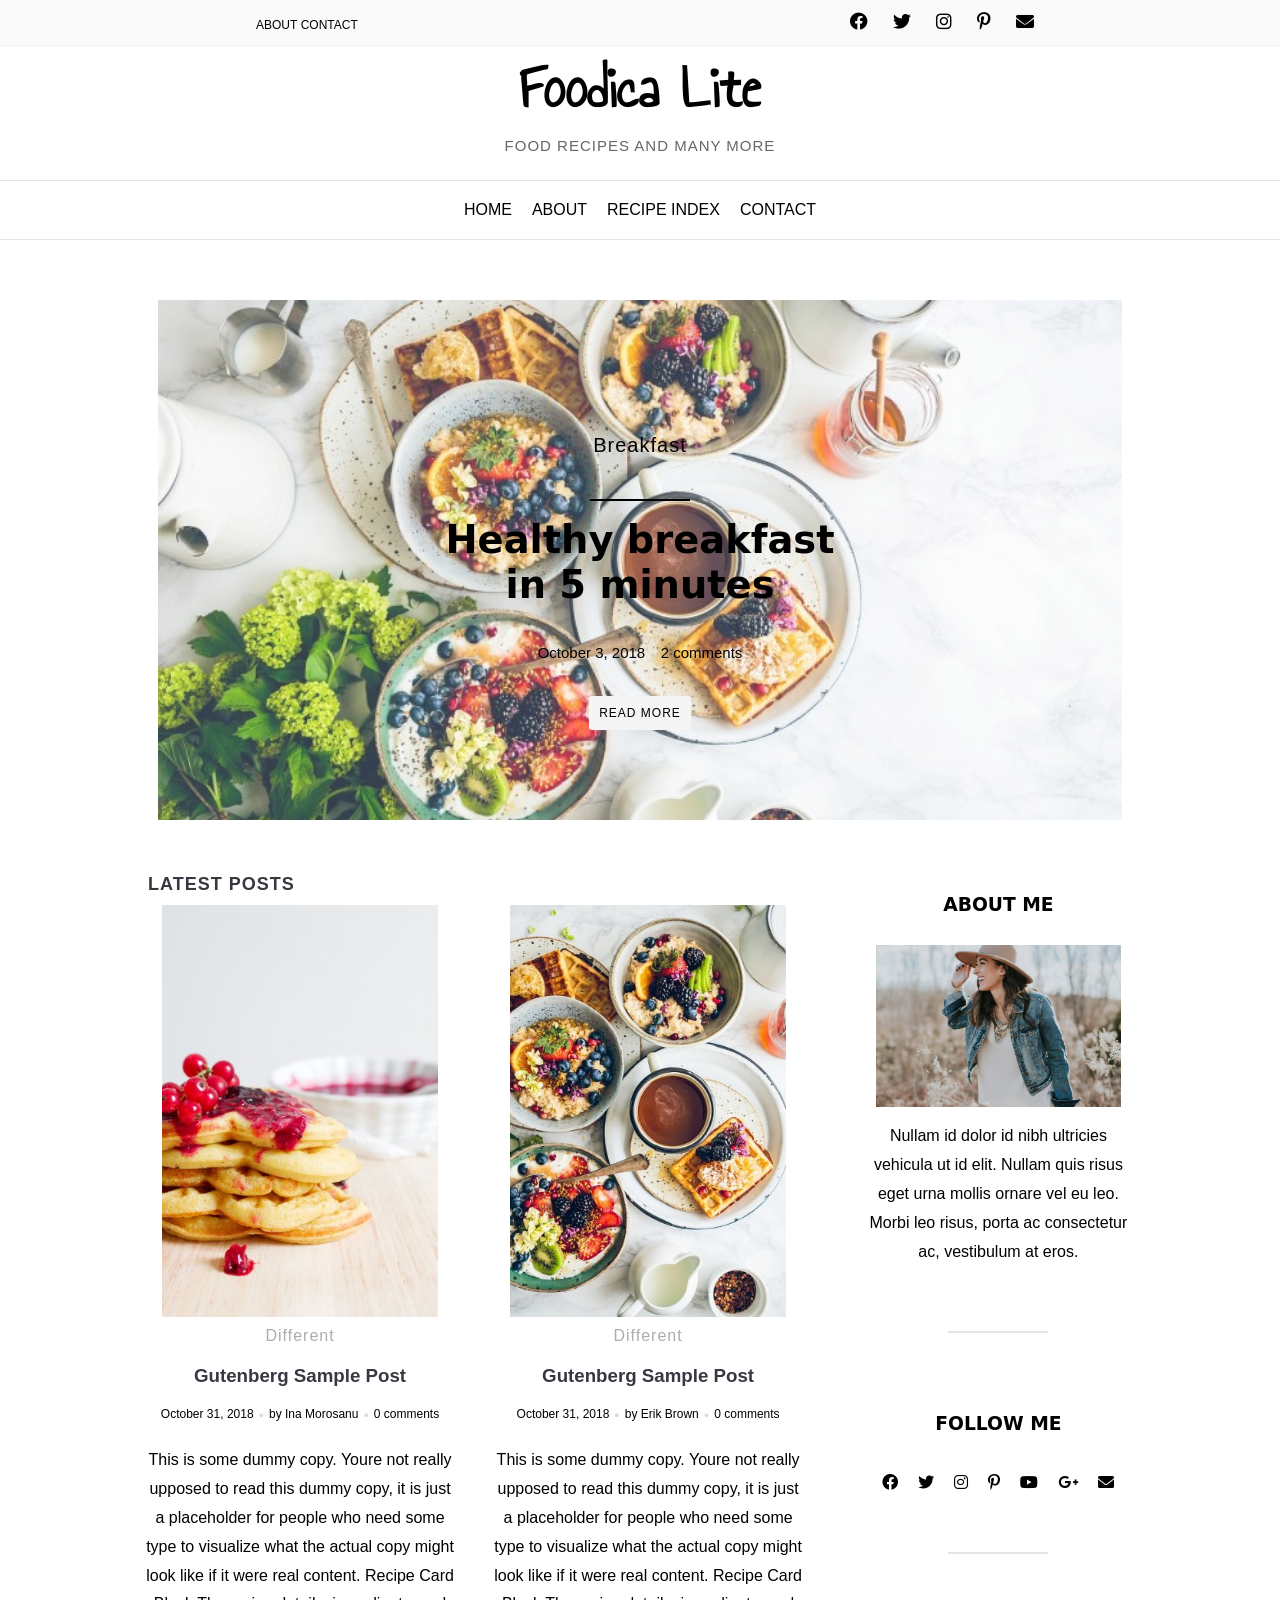
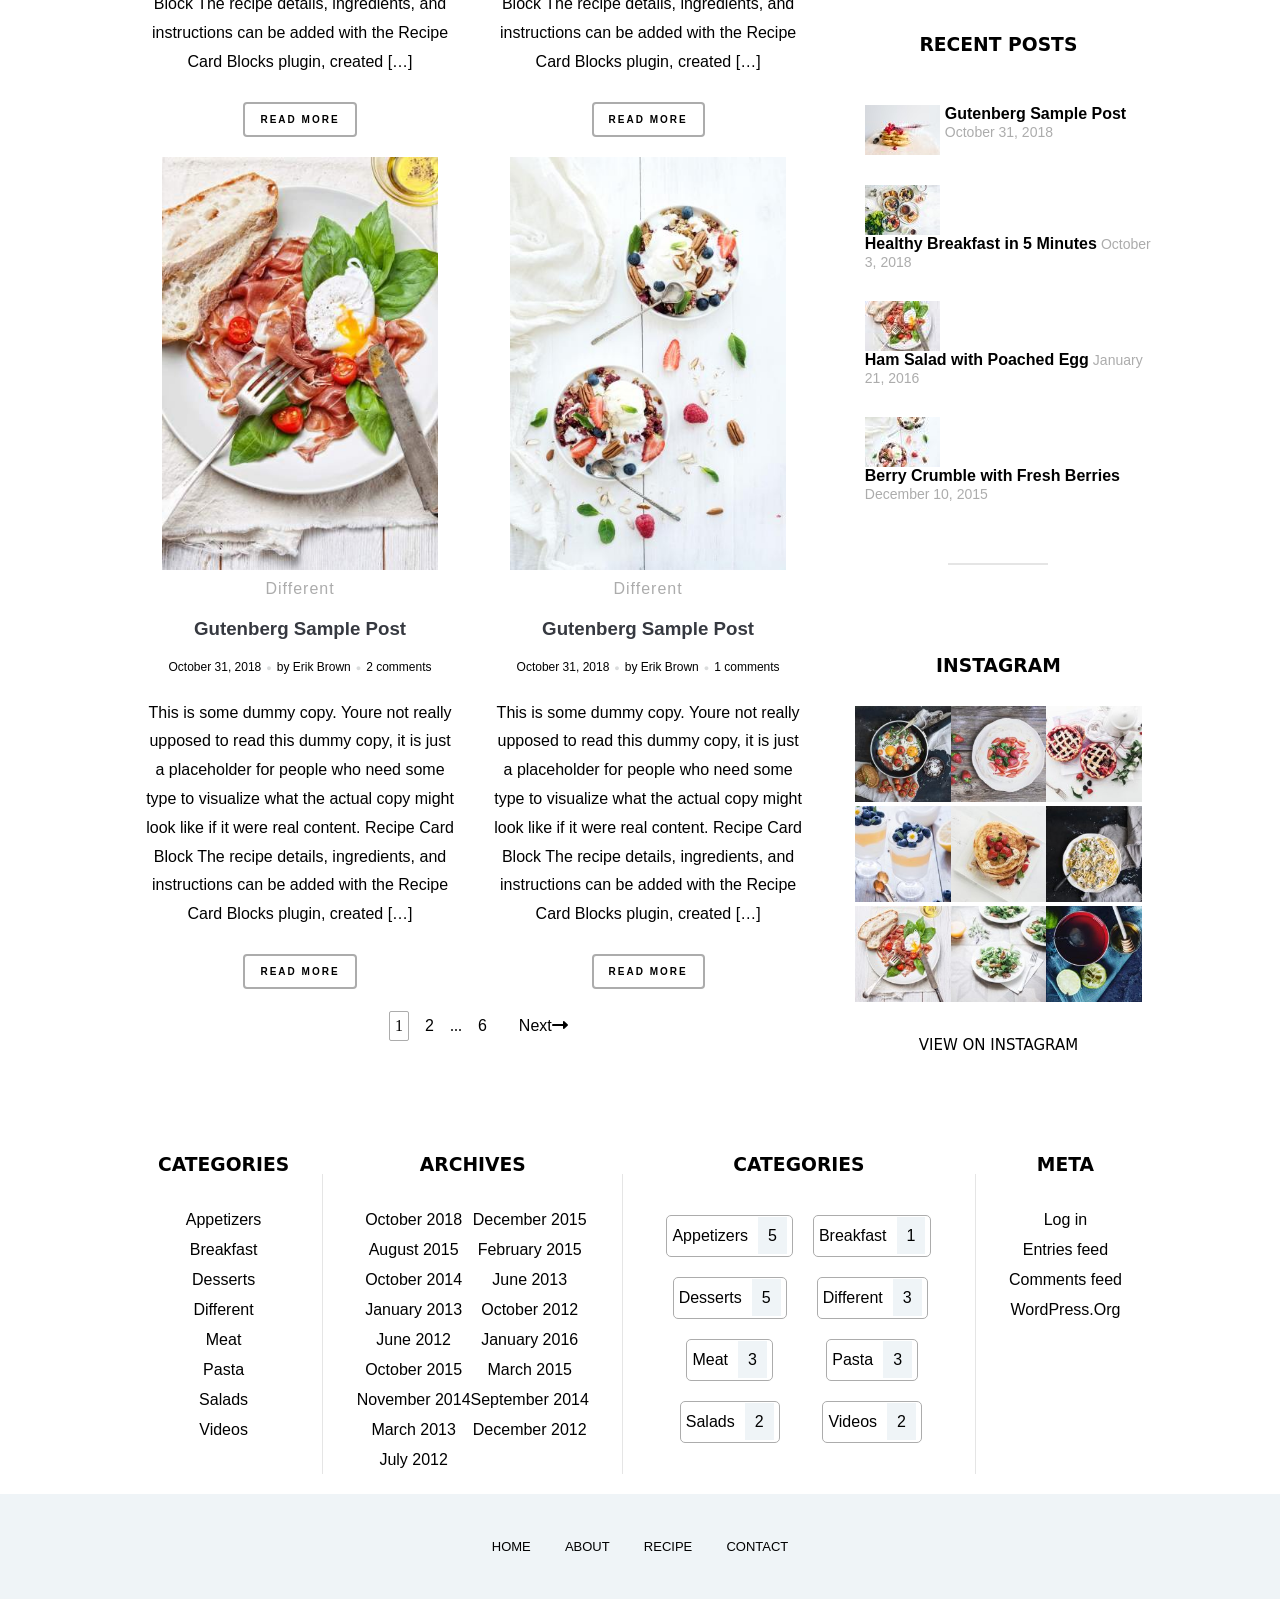
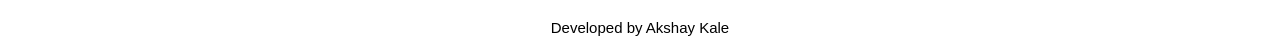
<file: index.html>
<!DOCTYPE html>
<html></html>
<head>
    <link rel="stylesheet" href="https://cdnjs.cloudflare.com/ajax/libs/font-awesome/6.0.0/css/all.min.css">    
    <link rel="preconnect" href="https://fonts.googleapis.com">
    <link rel="preconnect" href="https://fonts.gstatic.com" crossorigin>
    <link href="https://fonts.googleapis.com/css2?family=Roboto+Condensed:wght@300;400;700&display=swap" rel="stylesheet">
    <link href="https://fonts.googleapis.com/css2?family=Annie+Use+Your+Telescope&family=Roboto+Condensed:wght@300;400;700&display=swap" rel="stylesheet">
    <meta charset="Utf-8">
    <meta name="viewport" content="width=device-width, initial-scale=1.0"> 
    <link rel="stylesheet" href="assets/css/style.css">
    
    <title>Foodica Lite</title>
</head>
<body class="main_body">
    <header>
            <div class="top_bar">
                <div class="short_menu">
                    <a href="#">About</a>
                    <a href="#">Contact</a>
                 </div>   
            
        
                <ul class="social_top">
                        <li><a href="#"><i class="fa-brands fa-facebook"></i></a></li>
                        <li><a href="#"><i class="fa-brands fa-twitter"></i></a></li>
                        <li><a href="#"><i class="fa-brands fa-instagram"></i></a></li>
                        <li><a href="#"><i class="fa-brands fa-pinterest-p"></i></a></li>
                        <li><a href="#"><i class="fa-solid fa-envelope"></i></a></li>
                    </ul>
            </div>
            
            <div class="website_heading">
                <div class="website_name">
                    <h1>Foodica Lite</h1>
                    </div>
                    <div>
                        <p class="subtitle">Food Recipes And Many More</p>
                </div>

                <div class="menu_lines">
                    <div class="line1"></div>
                </div>
                <div class="main_nav">

                

                <input class="side-menu" type="checkbox" id="side-menu"/>
                <label class="hamb" for="side-menu"><span class="hamb-line"></span>Menu</label>
                    <!-- <div>
                        <a class="search_icon" href="#"><i class="fa-solid fa-magnifying-glass"></i></a>
                    </div> -->
                
                
        
                    <nav class="main_menu">
                        <a href="#">Home</a>
                        <a href="#">About</a>
                        <a href="#">Recipe Index</a>
                        <a href="#">Contact</a>
                    </nav>
                       
                </div>
                <div class="line1"></div> 
            </div>
        </header><!--Main Menu-->

        <section class="inner_wrap">
            <div class="image_slider">
                <img src="assets/images/image01.jpg" style="width: 100%;">
                
                    
                        <div class="top_breakfast">Breakfast</div>
                        <div class="line_short"></div>
                        <h3 class="title_slider">
                            Healthy breakfast in 5 minutes
                        </h3>

                        <div class="time">
                            <time class="time_slider">October 3, 2018</time>
                        
                        <q></q>
                        <a href="#">2 comments</a>
                        </div>
                            
                            <div class="slide_button">
                                    <a href="#">Read More</a>
                            </div>
                        </div>
                    
                </div>
            </div><!--Image Slider-->

            <section class="latest_posts_main">
                <h2>Latest Posts</h2>
                <section class="latest_posts">
                    <article class="articles">
                        <div class="post_thumbnail">
                            <img class="responsive_img" width="360" height="540" src="assets/images/image02.jpg">
                        </div>
                        <section class="entry_body">
                            <span id="category_span">
                                <a href="#" class="category">Different</a>
                            </span>
                            <h3 class="entry-title">Gutenberg Sample Post</h3>
                            <div class="entry_meta">
                                <span>
                                    <time class="post_time">October 31, 2018</time>
                                </span>
                                <q></q>
                                <span class="entry-author"><a href="#">by Ina Morosanu </a></span>
                                <q></q>
                                <span>0 comments</span>
                            </div>

                            <div class="entry-content">
                                <p>This is some dummy copy. Youre not really upposed to read this dummy copy, it is just a placeholder for people who need some type to visualize what the actual copy might look like if it were real content. Recipe Card Block The recipe details, ingredients, and instructions can be added with the Recipe Card Blocks plugin, created […]</p>
                            </div>
                            
                            <div class="read_more_post_button">
                            <a  href="#">Read more</a>
                            </div>
                        </section>
                    </article>

                    <article class="articles">
                        <div>
                            <img class="responsive_img" src="assets/images/image03.jpg">
                        </div>
                        <section>
                            <span>
                                <a href="#" class="category">Different</a>
                            </span>
                            <h3 class="entry-title">Gutenberg Sample Post</h3>
                            <div class="entry_meta">
                                <span>
                                    <time class="post_time">October 31, 2018</time>
                                </span>
                                <q></q>
                                <span class="entry-author"><a href="#">by Erik Brown  </a></span>
                                <q></q>
                                <span class="post_comments">0 comments</span>
                            </div>

                            <div class="entry-content">
                                <p>This is some dummy copy. Youre not really upposed to read this dummy copy, it is just a placeholder for people who need some type to visualize what the actual copy might look like if it were real content. Recipe Card Block The recipe details, ingredients, and instructions can be added with the Recipe Card Blocks plugin, created […]</p>
                            </div>
                            
                            <div class="read_more_post_button">
                            <a href="#">Read more</a>
                            </div>
                        </section>
                    </article>

                    <article class="articles">
                        <div>
                            <img class="responsive_img" src="assets/images/image04.jpg">
                        </div>
                        <section>
                            <span>
                                <a href="#" class="category">Different</a>
                            </span>
                            <h3 class="entry-title">Gutenberg Sample Post</h3>
                            <div class="entry_meta">
                                <span>
                                    <time class="post_time">October 31, 2018</time>
                                </span>
                                <q></q>
                                <span class="entry-author"><a href="#">by Erik Brown </a></span>
                                <q></q>
                                <span class="post_comments">2 comments</span>
                            </div>

                            <div class="entry-content">
                                <p>This is some dummy copy. Youre not really upposed to read this dummy copy, it is just a placeholder for people who need some type to visualize what the actual copy might look like if it were real content. Recipe Card Block The recipe details, ingredients, and instructions can be added with the Recipe Card Blocks plugin, created […]</p>
                            </div>
                            
                            <div class="read_more_post_button">
                            <a href="#">Read more</a>
                            </div>
                        </section>
                    </article>

                    <article class="articles">
                        <div>
                            <img class="responsive_img" src="assets/images/image05.jpg">
                        </div>
                        <section>
                            <span>
                                <a href="#" class="category">Different</a>
                            </span>
                            <h3 class="entry-title">Gutenberg Sample Post</h3>
                            <div class="entry_meta">
                                <span>
                                    <time class="post_time">October 31, 2018</time>
                                </span>
                                <q></q>
                                <span class="entry-author"><a href="#">by Erik Brown </a></span>
                                <q></q>
                                <span class="post_comments">1 comments</span>
                            </div>

                            <div class="entry-content">
                                <p>This is some dummy copy. Youre not really upposed to read this dummy copy, it is just a placeholder for people who need some type to visualize what the actual copy might look like if it were real content. Recipe Card Block The recipe details, ingredients, and instructions can be added with the Recipe Card Blocks plugin, created […]</p>
                            </div>
                            
                            <div class="read_more_post_button">
                            <a href="#">Read more</a>
                            </div>
                        </section>
                    </article>

                    <section>
                        <nav class="post_nav">
                            <span class="nav_1">1</span>
                            <a href="#">2</a>
                            <span>...</span>
                            <a href="#">6</a>
                            <span><a href="#">Next<i class="fa-solid fa-right-long"></i></a></span>
                        </nav>
    
                        <div class="clear"></div>
                    </section><!--Post Navigation-->
                </section>

            </section><!--Latest Posts-->   

                <div class="sidebar">

                    <section class="about_me_section">
                        <h3 class="about_me">About Me</h3>
                        <section id="about_me">
                            <img class="responsive_img" src="assets/images/image06.jpg">
                            <div class="entry-content">
                                <p>
                                    Nullam id dolor id nibh ultricies vehicula ut id elit. Nullam quis risus eget urna mollis ornare vel eu leo. Morbi leo risus, porta ac consectetur ac, vestibulum at eros.
                                </p>
    
                                
                            </div>

                            <div class="line"></div>
                            
    
                            <div>
                                <h3 class="follow_me">Follow me</h3>
                                <div class="follow_me_social">
                                    <a href="#"><i class="fa-brands fa-facebook"></i></a>
                                    <a href="#"><i class="fa-brands fa-twitter"></i></a>
                                    <a href="#"><i class="fa-brands fa-instagram"></i></a>
                                    <a href="#"><i class="fa-brands fa-pinterest-p"></i></a>
                                    <a href="#"><i class="fa-brands fa-youtube"></i></a>
                                    <a href="#"><i class="fa-brands fa-google-plus-g"></i></a>
                                    <a href="#"><i class="fa-solid fa-envelope"></i></a>
                                </div>
                            </div>
    
                            <div class="line"></div>
    
                            <div class="recent_posts">
                                <h3>Recent Posts</h3>
                                <div class="recent_posts_blocks">
                                            <figure>
                                                <img src="assets/images/image07.jpg">
                                            <figcaption>
                                                    <h4 id="recent_post_title"><a href="#">Gutenberg Sample Post</a></h4>
                                                    <small>October 31, 2018</small>
                                                </figcaption>
                                            </figure>
                                </div>
    
                                <div class="recent_posts_blocks">
                                           <figure class="figure">
                                                <img src="assets/images/image08.jpg">
                                           <figcaption>
                                                
                                                    <h4 id="recent_post_title"><a href="#">Healthy Breakfast in 5 Minutes</a></h4>
                                                    <small>October 3, 2018</small>
                                                
                                            </figcaption>
                                           </figure>
                                </div>
    
                                <div class="recent_posts_blocks">
                                    <figure class="figure">
                                        <img src="assets/images/image09.jpg">
                                   <figcaption>
                                        
                                            <h4 id="recent_post_title"><a href="#">Ham Salad with Poached Egg</a></h4>
                                            <small>January 21, 2016</small>
                                        
                                    </figcaption>
                                </figure>                                        
                                </div>
    
                                <div class="recent_posts_blocks">
                                    <figure class="figure">
                                        <img src="assets/images/image10.jpg">
                                   <figcaption>
                                        
                                            <h4 id="recent_post_title"><a href="#">Berry Crumble with Fresh Berries</a></h4>
                                            <small>December 10, 2015</small>
                                        
                                    </figcaption>
                                </figure>       
                                            <div class="recent_posts_img">
                                               
                                            </div>
    
                                            
                                </div>
                                <div class="clear"></div>
                            </div>
    
                            <div class="line"></div>
    
                            <div class="instagram_gallery">
                                <h3>Instagram</h3>
                                <ul>
                                    <li><a  href="#"><img src="assets/images/image11.jpg"></a></li>
                                    <li><a  href="#"><img src="assets/images/image12.jpg"></a></li>
                                    <li><a  href="#"><img src="assets/images/image13.jpg"></a></li>
                                    <li><a  href="#"><img src="assets/images/image14.jpg"></a></li>
                                    <li><a  href="#"><img src="assets/images/image15.jpg"></a></li>
                                    <li><a  href="#"><img src="assets/images/image16.jpg"></a></li>
                                    <li><a  href="#"><img src="assets/images/image17.jpg"></a></li>
                                    <li><a  href="#"><img src="assets/images/image18.jpg"></a></li>
                                    <li><a  href="#"><img src="assets/images/image19.jpg"></a></li>
                                </ul>
    
                                <div class="view_on_instagram">
                                    <a href="#">View On Instagram</a>
                                </div>
                            </div>
                        </section>
                    </section><!--About Me-->
                    <div class="line" id="Line_last"></div>
                </div>

        </section>    
              

        
            <section class="grid_menu">
                <div class="categories" class="grid_items">
                    <h3>Categories</h3>
                    <ul>
                        <li><a href="#">Appetizers</a></li>
                        <li><a href="#">Breakfast</a></li>
                        <li><a href="#">Desserts</a></li>
                        <li><a href="#">Different</a></li>
                        <li><a href="#">Meat</a></li>
                        <li><a href="#">Pasta</a></li>
                        <li><a href="#">Salads</a></li>
                        <li><a href="#">Videos</a></li>
                    </ul>
                </div>

                <div class="line" id="custom_line"></div>

                <div class="archives" class="grid_items">
                    <h3>Archives</h3>
                    <ul>
                        <li><a href="#">October 2018</a></li>
                        <li><a href="#">December 2015</a></li>
                        <li><a href="#">August 2015</a></li>
                        <li><a href="#">February 2015</a></li>
                        <li><a href="#">October 2014</a></li>
                        <li><a href="#">June 2013</a></li>
                        <li><a href="#">January 2013</a></li>
                        <li><a href="#">October 2012</a></li>
                        <li><a href="#">June 2012</a></li>
                        <li><a href="#">January 2016</a></li>
                        <li><a href="#">October 2015</a></li>
                        <li><a href="#">March 2015</a></li>
                        <li><a href="#">November 2014</a></li>
                        <li><a href="#">September 2014</a></li>
                        <li><a href="#">March 2013</a></li>
                        <li><a href="#">December 2012</a></li>
                        <li><a href="#">July 2012</a></li>
                    </ul>
                </div>

                <div class="line" id="custom_line"></div>

                <div class="categories_with_count" class="grid_items">
                    <h3>Categories</h3>
                    <ul>
                        <li><a href="#">Appetizers<span class="cat_count">5</span></a></li>
                        <li><a href="#">Breakfast<span class="cat_count">1</span></a></li>
                        <li><a href="#">Desserts<span class="cat_count">5</span></a></li>
                        <li><a href="#">Different<span class="cat_count">3</span></a></li>
                        <li><a href="#">Meat<span class="cat_count">3</span></a></li>
                        <li><a href="#">Pasta<span class="cat_count">3</span></a></li>
                        <li><a href="#">Salads<span class="cat_count">2</span></a></li>
                        <li><a href="#">Videos<span class="cat_count">2</span></a></li>
                    </ul>
                </div>

                <div class="line" id="custom_line"></div>

                <div class="meta" class="grid_items">
                    <h3>Meta</h3>
                    <ul>
                        <li><a href="#">Log in</a></li>
                        <li><a href="#">Entries feed</a></li>
                        <li><a href="#">Comments feed</a></li>
                        <li><a href="#">WordPress.Org</a></li>
                    </ul>
                </div>
            </section><!--Categories-->
        
       
            <footer class="footer">
                <div class="bottom_nav">
                    <nav>
                        <a href="#">Home</a>
                        <a href="#">About</a>
                        <a href="#">Recipe</a>
                        <a href="#">Contact</a>
                    </nav>
                </div>

                
        </footer><!--Footer Menu-->
        <p class="credits">Developed by Akshay Kale</p>
</body>

</html>
</file>
<file: assets/css/style.css>
:root{
    --primaryColor: #ffffff;
    --secondaryColor: #000000;
    --overlayColor:#fafafa;
}

*{
    box-sizing: border-box;
    color: var(--secondaryColor);
}

a{
    text-decoration: none;
}

li{
    list-style-type: none;
}

.top_bar{
        padding: 6px 0;
        font-size: 12px;
        position: relative;
        border-bottom: 1px solid #f0f0f0;
        background: #fafafa;
        z-index: 200;
}

.short_menu{
    font-family: 'Segoe UI', Tahoma, Geneva, Verdana, sans-serif;
    font-size: 12px;
    text-transform: uppercase;
    position: relative;
    word-wrap: break-word;
    float: left;
    padding: 10px 15px 10px 15px;
    text-align: center;
    line-height: 27.5px;
    margin: 0 250px 0 250px;
}

.top_bar ul li{

    display: inline-block;
    font-size: 18px;
    margin-right: 10px;
}

.top_bar ul{
    display: inline-block;
    position: relative;
    text-align: center;
    
}

nav select{
    display: none;
}



/*Mobile Device*/
 
@media only screen and (max-width: 768px){

    *{
        padding: 0;
        margin: 0;

    }

    .short_menu{
        display: none;
    }

    .top_bar{
        display: block;
        text-align: center;
    }

    .social_top li a{
        margin: auto;
        display: inline-block;
        padding: 6px;
    }

    .hamb{
        display: flex;
        justify-content: center;
        align-items: center;
        cursor: pointer;
        padding: 40px 20px;
        font-family: sans-serif;
        text-transform: uppercase;
    }/* Style label tag */
    
    .hamb-line {
        background: black;
        display: block;
        height: 2px;
        position: relative;
        width: 24px;
        margin: 5px;
    
    } /* Style span tag */
    
    .hamb-line::before,
    .hamb-line::after{
        background: black;
        content: '';
        display: block;
        height: 100%;
        position: absolute;
        transition: all .2s ease-out;
        width: 100%;
    }
    .hamb-line::before{
        top: 7px;
    }
    .hamb-line::after{
        top: -7px;
    }
    
    .side-menu {
        display: none;
    }

    /* Toggle menu icon */
    .side-menu:checked ~ nav{
        animation-name: dropdown-animation;
        animation-duration: 0.6s;
        transition: transform 0.3s ease-in-out;
        max-height: 100%;
    }
    .side-menu:checked ~ .hamb .hamb-line {
        background: transparent;
    }
    .side-menu:checked ~ .hamb .hamb-line::before {
        transform: rotate(-45deg);
        top:0;
    }
    .side-menu:checked ~ .hamb .hamb-line::after {
        transform: rotate(45deg);
        top:0;
    }

    .main_menu{
        width: 100%;
        height: 100%;
        z-index: 0;
        background-color: #f5f5f5;
        overflow: hidden;
        max-height: 0;
        
    }

    @keyframes dropdown-animation {
        from {opacity: 0; transform: translateY(-10px);}
        to {opacity: 1; transform: translateY(0);}
      }


    .main_nav{
        padding: 0 40px 0 40px;
    }

    .main_menu a{
        display: flex;
        justify-content: left;
        align-items: left;
        padding: 10px;
        color: black;
        font-family: sans-serif;
    }

    .line1 nav select{
        display: inline-block;
    }
    
    img{
        max-width: 100%;
        height: auto;
    }

    .website_heading{
        display: block;
        
    }

    .website_name{
        font-family:'Annie Use Your Telescope', cursive;
        font-size: 30px;
        font-weight: 500;
    }

    .subtitle{
        font-family: 'Segoe UI', Tahoma, Geneva, Verdana, sans-serif;
        font-size: 15px;
        text-transform: uppercase;
        position: relative;
        word-wrap: break-word;
        line-height: 27.5px;
        color: #666;
        letter-spacing: 1px;
    }

    .image_slider{
        position: relative;
        text-align: center;
    }

    .image_slider img{
        padding: 40px 30px 40px 30px;
        object-fit: cover;
        opacity: 0.8;
        width: 100%;
        
    }

    .top_slider{
        position: relative;
        text-align: center;
        display: flex;
        width: 100%;
    }

    .top_breakfast{
        position: absolute;
        top:30%;
        left: 70%;
        transform: translate(-70%, -30%);
        font-family: sans-serif;
        font-size: 15px;
        letter-spacing: 1px;
    }

    .line_short{
        height: 2px;
        width: 100px;
        background-color: black;
        position: absolute;
        top: 40%;
        left: 50%;
        transform: translate(-50%, -100%);
    }

    .title_slider{
        text-size-adjust: auto;
        position: absolute;
        top: 50%;
        left: 50%;
        transform: translate(-50%, -50%);
        font-family: system-ui, -apple-system, BlinkMacSystemFont, 'Segoe UI', Roboto, Oxygen, Ubuntu, Cantarell, 'Open Sans', 'Helvetica Neue', sans-serif;
    }

     .time{
        position: absolute;
        top: 60%;
        left: 50%;
        transform: translate(-50%, -50%);
        font-family: sans-serif;
        font-size: 12px;
    }

    .slide_button{
        position: absolute;
        top: 70%;
        left: 50%;
        transform: translate(-50%, -50%);
        text-transform: uppercase;
        font-family: sans-serif;
        letter-spacing: 1px;
    }

    .slide_button a{
        color: black;
        background:whitesmoke;
        font-size: 12px;
        padding: 10px;
        border-radius: 3px;
    }

    .website_name, .subtitle, .title_slider, .top_breakfast, .slide_button, .time, .category, .entry-title, .entry_meta, .read_more_post_button, .about_me,.follow_me_social,
    .follow_me, .line{
        width: 100%;
        display: flex;
        justify-content: center;    
        align-items: center;
    }

    .latest_posts_main h2{
        font-family: -apple-system, BlinkMacSystemFont, 'Segoe UI', Roboto, Oxygen, Ubuntu, Cantarell, 'Open Sans', 'Helvetica Neue', sans-serif;
        display: block;
        font-size: 18px;
        padding: 10px 0 10px 20px;
        text-transform: uppercase;
        letter-spacing: 1px;
        color:#363940;
    }

    .top_front{
        width: 100%;
        display: flex;
        justify-content: center;
        align-items: center;
        /* background-image: url("image01.jpg"); */
    }

    .articles{
        width: 100%;
        display: block;
        justify-content: center;    
        align-items: center;
    }

    .responsive_img{
        display: block;
        margin-left: auto;
        margin-right: auto;
        width: 80%;
    }

    q::before{
        content: "\25CF";
        color: #b6babb;
        margin: 0 5px;
        font-style: normal;
        opacity: 0.5;
        font-size: 9px;
    }

    .entry-content{
        width: 100%;
        display: flex;
        justify-content: center;    
        align-items: center;
        padding: 15px;
        font-family: sans-serif;
        line-height: 1.8;
    }

    .category, .entry-title, .entry_meta{
        padding: 10px;
    }

    .category{
        font-family: -apple-system, BlinkMacSystemFont, 'Segoe UI', Roboto, Oxygen, Ubuntu, Cantarell, 'Open Sans', 'Helvetica Neue', sans-serif;
        font-size: 16px;
        letter-spacing: 1px;
        color: #acacac;
    }

    .entry-title{
        font-family: -apple-system, BlinkMacSystemFont, 'Segoe UI', Roboto, Oxygen, Ubuntu, Cantarell, 'Open Sans', 'Helvetica Neue', sans-serif;
        font-weight: 600;
        color: #363940;
    }

    .entry_meta{
        font-size: 12px;
        font-family: -apple-system, BlinkMacSystemFont, 'Segoe UI', Roboto, Oxygen, Ubuntu, Cantarell, 'Open Sans', 'Helvetica Neue', sans-serif;
        color: #999;
    }

    .read_more_post_button{
        font-family: -apple-system, BlinkMacSystemFont, 'Segoe UI', Roboto, Oxygen, Ubuntu, Cantarell, 'Open Sans', 'Helvetica Neue', sans-serif;
        text-transform: uppercase;
        padding: 10px 0 20px 0;
        color: #666;
        font-size: 10px;
    }

    .read_more_post_button a{
        letter-spacing: 2px;
        font-weight: 700;
        padding: 10px 15px 10px 15px;
        border-style: solid;
        border-color:#acacac;
        border-width: 2px;
        border-radius: 4px;
    }

    .post_nav{
        display: flex;
        justify-content: center;
        align-items: center;
    }

    .post_nav a{
        color: black;
        float:inline-start;
        padding: 8px 16px;
        font-family: sans-serif;
    }

    .post_nav .nav_1{
        border-style: solid;
        border-color:#acacac;
        padding: 5px;
        border-width: 1px;
        border-radius: 2px;
    }

    .about_me, .follow_me{
        font-family: system-ui, -apple-system, BlinkMacSystemFont, 'Segoe UI', Roboto, Oxygen, Ubuntu, Cantarell, 'Open Sans', 'Helvetica Neue', sans-serif;
        padding: 30px 0 30px 0;
        text-transform: uppercase;
    }

    figure img{
        float: left;
        margin-right: 10px;
    }

    figcaption h4{
        display: inline-flex;
        font-family: sans-serif;
        color: #363940;
    }

    figcaption small{
        font-family: sans-serif;
        font-size: 14px;
        color: #acacac;
    }

    .entry-content p{
        text-align: center;
        /* display: block;
        justify-content: center;    
        align-items: center; */
    }


    .follow_me_social a{
        padding: 10px;
    }

    .recent_posts h3{
        width: 100%;
        display: flex;
        justify-content: center;    
        align-items: center;
        font-family: system-ui, -apple-system, BlinkMacSystemFont, 'Segoe UI', Roboto, Oxygen, Ubuntu, Cantarell, 'Open Sans', 'Helvetica Neue', sans-serif;
        padding: 30px 0 30px 0;
        text-transform: uppercase;
    }

    .recent_posts_blocks{
        width: 100%;
        display: flex;
        justify-content: start;    
        align-items: start;
        padding: 30px 0 10px 30px;
        
    }

    .instagram_gallery{
        width: 100%;
        padding: 10px;
    }

    .line{
        height: 2px;
        width: 100px;
        background-color: #e5e5e5;
        align-content: center;
        margin: 50px auto
    }

    .instagram_gallery .view_on_instagram{
        width: 100%;
        font-size: 15px;
        display: flex;
        justify-content: center;    
        align-items: center;
        font-family: system-ui, -apple-system, BlinkMacSystemFont, 'Segoe UI', Roboto, Oxygen, Ubuntu, Cantarell, 'Open Sans', 'Helvetica Neue', sans-serif;
        padding: 30px 0 30px 0;
        text-transform: uppercase;
    }

    .instagram_gallery h3{
        width: 100%;
        display: flex;
        justify-content: center;    
        align-items: center;
        font-family: system-ui, -apple-system, BlinkMacSystemFont, 'Segoe UI', Roboto, Oxygen, Ubuntu, Cantarell, 'Open Sans', 'Helvetica Neue', sans-serif;
        padding: 30px 0 30px 0;
        text-transform: uppercase;
    }

    .recent_posts_blocks ul li h4{
        display: flex;
        justify-content: flex-end;
        align-items:flex-end;
    }

    .recent_post_title{
        margin-left: 15px;
    }

    .recent_posts_img img{
        float: left;
    }

    .instagram_gallery ul{
        display: grid;
        grid-template-columns: auto auto auto;
    }

    .gallery_img{
        height: 100%;
        width: 100%;
        object-fit: cover;
        position: absolute;
        top: 0;
        left: 0;
    }

    .categories h3{
        width: 100%;
        display: flex;
        justify-content: center;    
        align-items: center;
        font-family: system-ui, -apple-system, BlinkMacSystemFont, 'Segoe UI', Roboto, Oxygen, Ubuntu, Cantarell, 'Open Sans', 'Helvetica Neue', sans-serif;
        padding: 30px 0 30px 0;
        text-transform: uppercase;
    }

    .categories ul li{
        width: 100%;
        display: flex;
        justify-content: center;    
        align-items: center;
        line-height: 30px;
        font-family: sans-serif;
    }

    .archives h3{
        width: 100%;
        display: flex;
        justify-content: center;    
        align-items: center;
        font-family: system-ui, -apple-system, BlinkMacSystemFont, 'Segoe UI', Roboto, Oxygen, Ubuntu, Cantarell, 'Open Sans', 'Helvetica Neue', sans-serif;
        padding: 30px 0 30px 0;
        text-transform: uppercase;
    }

    .archives ul{
        display: grid;
        grid-template-columns: auto auto;
    }

    .archives ul li{
        width: 100%;
        display: flex;
        justify-content: center;    
        align-items: center;
        line-height: 30px;
        font-family: sans-serif;
    }

    .categories_with_count h3{
        width: 100%;
        display: flex;
        justify-content: center;    
        align-items: center;
        font-family: system-ui, -apple-system, BlinkMacSystemFont, 'Segoe UI', Roboto, Oxygen, Ubuntu, Cantarell, 'Open Sans', 'Helvetica Neue', sans-serif;
        padding: 30px 0 30px 0;
        text-transform: uppercase;
    }

    .categories_with_count ul{
        display: grid;
        grid-template-columns: auto auto;
    }

    .categories_with_count ul li{
        width: 100%;
        display: flex;
        justify-content: center;    
        align-items: center;
        line-height: 30px;
        font-family: sans-serif;
        
    }

    .categories_with_count ul li a{
        border: #acacac 1px solid;
        border-radius: 5px;
        margin: 10px;
        padding: 5px;
    }

    .categories_with_count ul li a span{
        background-color: #eff4f7;
        padding: 10px;
    }

    .cat_count{
        margin-left: 10px;
        background-color:#eff4f7;
    }

    .meta h3{
        width: 100%;
        display: flex;
        justify-content: center;    
        align-items: center;
        font-family: system-ui, -apple-system, BlinkMacSystemFont, 'Segoe UI', Roboto, Oxygen, Ubuntu, Cantarell, 'Open Sans', 'Helvetica Neue', sans-serif;
        padding: 30px 0 30px 0;
        text-transform: uppercase;
    }

    .meta ul li{
        width: 100%;
        display: flex;
        justify-content: center;    
        align-items: center;
        line-height: 30px;
        font-family: sans-serif;
    }

    .footer{
        background-color: #eff4f7;
    }

    .footer .bottom_nav{
        width: 100%;
        display: flex;
        justify-content: center;    
        align-items: center;
        font-family: system-ui, -apple-system, BlinkMacSystemFont, 'Segoe UI', Roboto, Oxygen, Ubuntu, Cantarell, 'Open Sans', 'Helvetica Neue', sans-serif;
        padding: 30px 0 30px 0;
        text-transform: uppercase;
        
    }

    .footer ,.bottom_nav nav a {
        padding: 15px;
        font-size: 13px;
        font-family: sans-serif;
    }

    .credits{
        width: 100%;
        display: flex;
        justify-content: center;    
        align-items: center;
        font-size: 15px;
        padding: 20px;
        font-family: sans-serif;
    }

}

@media only screen and (min-width: 768px) and (max-width: 1024px){
    *{
        padding: 0;
        margin: 0;

    }

    .short_menu{
        display: none;
    }

    .top_bar{
        display: block;
        text-align: center;
    }

    .social_top li a{
        margin: auto;
        display: inline-block;
        padding: 6px;
    }

    .search_icon{
        display: flex;
        justify-content: right;
        align-items: center;
    }


    .hamb{
        display: flex;
        justify-content: left;
        align-items: center;
        cursor: pointer;
        padding: 40px 20px;
        font-family: sans-serif;
        text-transform: uppercase;
    }/* Style label tag */
    
    .hamb-line {
        background: black;
        display: block;
        height: 2px;
        position: relative;
        width: 24px;
        margin: 5px;
    
    } /* Style span tag */
    
    .hamb-line::before,
    .hamb-line::after{
        background: black;
        content: '';
        display: block;
        height: 100%;
        position: absolute;
        transition: all .2s ease-out;
        width: 100%;
    }
    .hamb-line::before{
        top: 7px;
    }
    .hamb-line::after{
        top: -7px;
    }
    
    .side-menu {
        display: none;
    }

    /* Toggle menu icon */
    .side-menu:checked ~ nav{
        animation-name: dropdown-animation;
        animation-duration: 0.6s;
        transition: transform 0.3s ease-in-out;
        max-height: 100%;
    }
    .side-menu:checked ~ .hamb .hamb-line {
        background: transparent;
    }
    .side-menu:checked ~ .hamb .hamb-line::before {
        transform: rotate(-45deg);
        top:0;
    }
    .side-menu:checked ~ .hamb .hamb-line::after {
        transform: rotate(45deg);
        top:0;
    }

    .main_menu{
        width: 100%;
        height: 10%;
        z-index: 0;
        background-color: #f5f5f5;
        overflow: hidden;
        max-height: 0;
    }

    @keyframes dropdown-animation {
        from {opacity: 0; transform: translateY(-10px);}
        to {opacity: 1; transform: translateY(0);}
      }


    .main_nav{
        padding: 0 40px 0 40px;
    }

    .main_menu a{
        display: flex;
        justify-content: left;
        align-items: left;
        padding: 10px;
        color: black;
        font-family: sans-serif;
    }

    .line1 nav select{
        display: inline-block;
    }
    
    img{
        max-width: 100%;
        height: auto;
    }

    .website_heading{
        display: block;
        
    }

    .website_name{
        font-family:'Annie Use Your Telescope', cursive;
        font-size: 30px;
        font-weight: 500;
    }

    .subtitle{
        font-family: 'Segoe UI', Tahoma, Geneva, Verdana, sans-serif;
        font-size: 15px;
        text-transform: uppercase;
        position: relative;
        word-wrap: break-word;
        line-height: 27.5px;
        color: #666;
        letter-spacing: 1px;
    }

    .website_name, .subtitle, .category, .entry-title, .entry_meta, .read_more_post_button, .about_me,.follow_me_social,.title_slider, .top_breakfast, .slide_button, .time,
    .follow_me, .line{
        width: 100%;
        display: flex;
        justify-content: center;    
        align-items: center;
    }

    .image_slider{
        position: relative;
        text-align: center;
    }

    .image_slider img{
        padding: 40px 30px 40px 30px;
        object-fit: cover;
        opacity: 0.8;
        width: 65.79%;
        height: 100%;
        background-position: center center;
    }

    .top_slider{
        position: relative;
        text-align: center;
        display: flex;
        width: 100%;
    }

    .top_breakfast{
        position: absolute;
        top:30%;
        left: 70%;
        transform: translate(-70%, -30%);
        font-family: sans-serif;
        font-size: 15px;
        letter-spacing: 1px;
    }

    .line_short{
        height: 2px;
        width: 100px;
        background-color: black;
        position: absolute;
        top: 40%;
        left: 50%;
        transform: translate(-50%, -100%);
    }

    .title_slider{
        width: 40%;
        text-size-adjust: auto;
        position: absolute;
        top: 50%;
        left: 50%;
        font-size: 3.5vw;
        transform: translate(-50%, -50%);
        font-family: system-ui, -apple-system, BlinkMacSystemFont, 'Segoe UI', Roboto, Oxygen, Ubuntu, Cantarell, 'Open Sans', 'Helvetica Neue', sans-serif;
    }

     .time{
        position: absolute;
        top: 60%;
        left: 50%;
        transform: translate(-50%, -50%);
        font-family: sans-serif;
        font-size: 12px;
    }

    .slide_button{
        position: absolute;
        top: 70%;
        left: 50%;
        transform: translate(-50%, -50%);
        text-transform: uppercase;
        font-family: sans-serif;
        letter-spacing: 1px;
    }

    .slide_button a{
        color: black;
        background:whitesmoke;
        font-size: 12px;
        padding: 10px;
        border-radius: 3px;
    }

    .latest_posts_main{
        width: 70%;
        float: left;
        display: block;
    }

    .latest_posts{
        display: block;
        width: 100%;
      }


    .latest_posts_main h2{
        font-family: -apple-system, BlinkMacSystemFont, 'Segoe UI', Roboto, Oxygen, Ubuntu, Cantarell, 'Open Sans', 'Helvetica Neue', sans-serif;
        display: block;
        font-size: 18px;
        padding: 10px 0 10px 20px;
        text-transform: uppercase;
        letter-spacing: 1px;
        color:#363940;
    }

    .top_front{
        width: 100%;
        display: flex;
        justify-content: center;
        align-items: center;
        /* background-image: url("image01.jpg"); */
    }

    .articles{
        width: 48%;
        display: inline-block;
        justify-content: center;    
        align-items: center;
    }

    .responsive_img{
        display: block;
        margin-left: auto;
        margin-right: auto;
        width: 80%;
    }

    q::before{
        content: "\25CF";
        color: #b6babb;
        margin: 0 5px;
        font-style: normal;
        opacity: 0.5;
        font-size: 9px;
    }

    .entry-content{
        width: 100%;
        display: flex;
        justify-content: center;    
        align-items: center;
        padding: 15px;
        font-family: sans-serif;
        line-height: 1.8;
    }

    .category, .entry-title, .entry_meta{
        padding: 10px;
    }

    .category{
        font-family: -apple-system, BlinkMacSystemFont, 'Segoe UI', Roboto, Oxygen, Ubuntu, Cantarell, 'Open Sans', 'Helvetica Neue', sans-serif;
        font-size: 16px;
        letter-spacing: 1px;
        color: #acacac;
    }

    .entry-title{
        font-family: -apple-system, BlinkMacSystemFont, 'Segoe UI', Roboto, Oxygen, Ubuntu, Cantarell, 'Open Sans', 'Helvetica Neue', sans-serif;
        font-weight: 600;
        color: #363940;
    }

    .entry_meta{
        font-size: 12px;
        font-family: -apple-system, BlinkMacSystemFont, 'Segoe UI', Roboto, Oxygen, Ubuntu, Cantarell, 'Open Sans', 'Helvetica Neue', sans-serif;
        color: #999;
    }

    .read_more_post_button{
        font-family: -apple-system, BlinkMacSystemFont, 'Segoe UI', Roboto, Oxygen, Ubuntu, Cantarell, 'Open Sans', 'Helvetica Neue', sans-serif;
        text-transform: uppercase;
        padding: 10px 0 20px 0;
        color: #666;
        font-size: 10px;
    }

    .read_more_post_button a{
        letter-spacing: 2px;
        font-weight: 700;
        padding: 10px 15px 10px 15px;
        border-style: solid;
        border-color:#acacac;
        border-width: 2px;
        border-radius: 4px;
    }

    .post_nav{
        display: flex;
        justify-content: center;
        align-items: center;
    }

    .post_nav a{
        color: black;
        float:inline-start;
        padding: 8px 16px;
        font-family: sans-serif;
    }

    .post_nav .nav_1{
        border-style: solid;
        border-color:#acacac;
        padding: 5px;
        border-width: 1px;
        border-radius: 2px;
    }

    .sidebar{
        float: right;
        width: 30%;
    }

    .about_me_section{
        width: 100%;
    }

    .about_me, .follow_me{
        font-family: system-ui, -apple-system, BlinkMacSystemFont, 'Segoe UI', Roboto, Oxygen, Ubuntu, Cantarell, 'Open Sans', 'Helvetica Neue', sans-serif;
        padding: 20px 0 20px 0;
        text-transform: uppercase;
    }

    figure img{
        float: left;
        margin-right: 50px;
    }

    figcaption h4{
        display: inline-flex;
        font-family: sans-serif;
        color: #363940;
    }

    figcaption small{
        font-family: sans-serif;
        font-size: 14px;
        color: #acacac;
    }

    .entry-content p{
        text-align: center;
        /* display: block;
        justify-content: center;    
        align-items: center; */
    }


    .follow_me_social a{
        padding: 7px;
    }

    .about_me, .follow_me{
        font-family: system-ui, -apple-system, BlinkMacSystemFont, 'Segoe UI', Roboto, Oxygen, Ubuntu, Cantarell, 'Open Sans', 'Helvetica Neue', sans-serif;
        padding: 30px 0 30px 0;
        text-transform: uppercase;
    }

    figure img{
        float: left;
        margin-right: 5px;
    }

    figcaption h4{
        display: inline-flex;
        font-family: sans-serif;
        color: #363940;
    }

    figcaption small{
        font-family: sans-serif;
        font-size: 14px;
        color: #acacac;
    }

    .entry-content p{
        text-align: center;
        /* display: block;
        justify-content: center;    
        align-items: center; */
    }


    .follow_me_social a{
        padding: 10px;
    }

    .recent_posts h3{
        width: 100%;
        display: flex;
        justify-content: center;    
        align-items: center;
        font-family: system-ui, -apple-system, BlinkMacSystemFont, 'Segoe UI', Roboto, Oxygen, Ubuntu, Cantarell, 'Open Sans', 'Helvetica Neue', sans-serif;
        padding: 30px 0 30px 0;
        text-transform: uppercase;
    }

    .recent_posts_blocks{
        width: 100%;
        display: flex;
        justify-content: start;    
        align-items: start;
        padding: 30px 0 10px 30px;
        
    }

    .instagram_gallery{
        width: 100%;
        padding: 10px;
    }

    .line{
        height: 2px;
        width: 100px;
        background-color: #e5e5e5;
        align-content: center;
        margin: 50px auto
    }

    .instagram_gallery .view_on_instagram{
        width: 100%;
        font-size: 15px;
        display: flex;
        justify-content: center;    
        align-items: center;
        font-family: system-ui, -apple-system, BlinkMacSystemFont, 'Segoe UI', Roboto, Oxygen, Ubuntu, Cantarell, 'Open Sans', 'Helvetica Neue', sans-serif;
        padding: 30px 0 30px 0;
        text-transform: uppercase;
    }

    .instagram_gallery h3{
        width: 100%;
        display: flex;
        justify-content: center;    
        align-items: center;
        font-family: system-ui, -apple-system, BlinkMacSystemFont, 'Segoe UI', Roboto, Oxygen, Ubuntu, Cantarell, 'Open Sans', 'Helvetica Neue', sans-serif;
        padding: 30px 0 30px 0;
        text-transform: uppercase;
    }

    .recent_posts_blocks ul li h4{
        display: flex;
        justify-content: flex-end;
        align-items:flex-end;
    }

    .recent_post_title{
        margin-left: 15px;
    }

    .recent_posts_img img{
        float: left;
    }

    .instagram_gallery ul{
        display: grid;
        grid-template-columns: auto auto auto;
    }

    .gallery_img{
        height: 100%;
        width: 100%;
        object-fit: cover;
        position: absolute;
        top: 0;
        left: 0;
    }

    .categories h3{
        width: 100%;
        display: flex;
        justify-content: center;    
        align-items: center;
        font-family: system-ui, -apple-system, BlinkMacSystemFont, 'Segoe UI', Roboto, Oxygen, Ubuntu, Cantarell, 'Open Sans', 'Helvetica Neue', sans-serif;
        padding: 30px 0 30px 0;
        text-transform: uppercase;
    }

    .recent_posts{
        width: 100%;
    }

    .recent_posts h3{
        width: 100%;
        display: flex;
        justify-content: center;    
        align-items: center;
        font-family: system-ui, -apple-system, BlinkMacSystemFont, 'Segoe UI', Roboto, Oxygen, Ubuntu, Cantarell, 'Open Sans', 'Helvetica Neue', sans-serif;
        padding: 30px 0 30px 0;
        text-transform: uppercase;
    }

    .recent_posts_blocks{
        width: 100%;
        display: flex;
        justify-content: start;    
        align-items: start;
        padding: 20px 0 10px 20px;
        
    }

    .instagram_gallery{
        width: 100%;
        padding: 10px;
    }

    .line{
        height: 2px;
        width: 100px;
        background-color: #e5e5e5;
        align-content: center;
        margin: 50px auto
    }

    .instagram_gallery .view_on_instagram{
        width: 100%;
        font-size: 15px;
        display: flex;
        justify-content: center;    
        align-items: center;
        font-family: system-ui, -apple-system, BlinkMacSystemFont, 'Segoe UI', Roboto, Oxygen, Ubuntu, Cantarell, 'Open Sans', 'Helvetica Neue', sans-serif;
        padding: 30px 0 30px 0;
        text-transform: uppercase;
    }

    .instagram_gallery h3{
        width: 100%;
        display: flex;
        justify-content: center;    
        align-items: center;
        font-family: system-ui, -apple-system, BlinkMacSystemFont, 'Segoe UI', Roboto, Oxygen, Ubuntu, Cantarell, 'Open Sans', 'Helvetica Neue', sans-serif;
        padding: 30px 0 30px 0;
        text-transform: uppercase;
    }

    .recent_posts_blocks ul li h4{
        display: flex;
        justify-content: flex-end;
        align-items:flex-end;
    }

    .recent_post_title{
        margin-left: 15px;
    }

    .recent_posts_img img{
        float: left;
    }

    .instagram_gallery ul{
        display: grid;
        grid-template-columns: auto auto auto;
    }

    .gallery_img{
        height: 100%;
        width: 100%;
        object-fit: cover;
        position: absolute;
        top: 0;
        left: 0;
    }

    #Line_last{
        display: none;
    }

    .grid_menu{
        display: inline-flex;
        width: 100%;
        padding: 30px;
    }

    #custom_line{
        height: 500px;
        width: 1px;
        background-color: #e5e5e5;
        align-content: center;
        margin: 50px auto
    }

    .categories h3{
        width: 100%;
        display: flex;
        justify-content: center;    
        align-items: center;
        font-family: system-ui, -apple-system, BlinkMacSystemFont, 'Segoe UI', Roboto, Oxygen, Ubuntu, Cantarell, 'Open Sans', 'Helvetica Neue', sans-serif;
        padding: 30px 0 30px 0;
        text-transform: uppercase;
    }

    .categories ul li{
        width: 100%;
        display: flex;
        justify-content: center;    
        align-items: center;
        line-height: 30px;
        font-family: sans-serif;
    }

    .archives h3{
        width: 100%;
        display: flex;
        justify-content: center;    
        align-items: center;
        font-family: system-ui, -apple-system, BlinkMacSystemFont, 'Segoe UI', Roboto, Oxygen, Ubuntu, Cantarell, 'Open Sans', 'Helvetica Neue', sans-serif;
        padding: 30px 0 30px 0;
        text-transform: uppercase;
    }

    .archives ul{
        display: grid;
        grid-template-columns: auto auto;
    }

    .archives ul li{
        width: 100%;
        display: flex;
        justify-content: center;    
        align-items: center;
        line-height: 30px;
        font-family: sans-serif;
    }

    .categories_with_count h3{
        width: 100%;
        display: flex;
        justify-content: center;    
        align-items: center;
        font-family: system-ui, -apple-system, BlinkMacSystemFont, 'Segoe UI', Roboto, Oxygen, Ubuntu, Cantarell, 'Open Sans', 'Helvetica Neue', sans-serif;
        padding: 30px 0 30px 0;
        text-transform: uppercase;
    }

    .categories_with_count ul{
        /* display: grid;
        grid-template-columns: auto auto; */
    }

    .categories_with_count ul li{
        width: 100%;
        display: flex;
        justify-content: center;    
        align-items: center;
        line-height: 30px;
        font-family: sans-serif;
        
    }

    .categories_with_count ul li a{
        border: #acacac 1px solid;
        border-radius: 5px;
        margin: 10px;
        padding: 5px;
    }

    .categories_with_count ul li a span{
        background-color: #eff4f7;
        padding: 10px;
    }

    .cat_count{
        margin-left: 10px;
        background-color:#eff4f7;
    }

    .meta h3{
        width: 100%;
        display: flex;
        justify-content: center;    
        align-items: center;
        font-family: system-ui, -apple-system, BlinkMacSystemFont, 'Segoe UI', Roboto, Oxygen, Ubuntu, Cantarell, 'Open Sans', 'Helvetica Neue', sans-serif;
        padding: 30px 0 30px 0;
        text-transform: uppercase;
    }

    .meta ul li{
        width: 100%;
        display: flex;
        justify-content: center;    
        align-items: center;
        line-height: 30px;
        font-family: sans-serif;
    }

    .footer{
        background-color: #eff4f7;
    }

    .footer .bottom_nav{
        width: 100%;
        display: flex;
        justify-content: center;    
        align-items: center;
        font-family: system-ui, -apple-system, BlinkMacSystemFont, 'Segoe UI', Roboto, Oxygen, Ubuntu, Cantarell, 'Open Sans', 'Helvetica Neue', sans-serif;
        padding: 30px 0 30px 0;
        text-transform: uppercase;
       
    }

    .footer ,.bottom_nav nav a {
        padding: 15px;
        font-size: 13px;
        font-family: sans-serif;
    }

    .credits{
        width: 100%;
        display: flex;
        justify-content: center;    
        align-items: center;
        font-size: 15px;
        padding: 20px;
        font-family: sans-serif;
    }

}

@media only screen and (min-width: 1024px){
    *{
        padding: 0;
        margin: 0;

    }

    .top_bar{
        display: block;
        text-align: center;
    }

    .short_menu{
        padding: 6px;
    }
    

    .short_menu a{
        font-family: sans-serif;
        font-size: 12px;
    }    

    

    .social_top li a{
        margin: auto;
        display: inline-block;
        padding: 6px;
    }

    .search_icon{
        display: flex;
        justify-content: right;
        align-items: center;
    }

    .menu_lines{
        padding-top: 20px;
    }

    .line1{
        height: 1px;
        width: 100%;
        background-color: #e5e5e5;
    }

    .side-menu, .hamb{
        display: none;
    }
   

    .main_menu{
        width: 100%;
        z-index: 0;
        display: flex;
        justify-content: center;
        align-items: center;
    }


    .main_nav{
        padding: 10px;
        margin: 0 auto;
    /* width: 100%; */
    }

    .main_menu a{
        display: inline-block;
        padding: 10px;
        color: black;
        font-family: sans-serif;
        text-transform: uppercase;
        /* display: flex; */
        /* justify-content: center;
        align-items: center; */
    }

    .inner_wrap{
        width: 80%;
        margin: 0 auto;
    }
    
    img{
        max-width: 100%;
        height: auto;
    }

    .website_heading{
        display: block;
        padding-bottom: 20px;
    }

    .website_name{
        font-family:'Annie Use Your Telescope', cursive;
        font-size: 30px;
        font-weight: 500;
    }

    .subtitle{
        font-family: 'Segoe UI', Tahoma, Geneva, Verdana, sans-serif;
        font-size: 15px;
        text-transform: uppercase;
        position: relative;
        word-wrap: break-word;
        line-height: 27.5px;
        color: #666;
        letter-spacing: 1px;
    }

    .website_name, .subtitle, .category, .entry-title, .entry_meta, .read_more_post_button, .about_me,.follow_me_social,.title_slider, .top_breakfast, .slide_button, .time,
    .follow_me, .line{
        width: 100%;
        display: flex;
        justify-content: center;    
        align-items: center;
    }

    .image_slider{
        position: relative;
        text-align: center;
    }

    .image_slider img{
        padding: 40px 30px 40px 30px;
        object-fit: cover;
        opacity: 0.8;
        width: 65.79%;
        height: 600px;
        background-position: center center;
    }

    .top_slider{
        position: relative;
        text-align: center;
        display: flex;
        width: 100%;
    }

    .top_breakfast{
        position: absolute;
        top:30%;
        left: 70%;
        transform: translate(-70%, -30%);
        font-family: sans-serif;
        font-size: 20px;
        letter-spacing: 1px;
    }

    .line_short{
        height: 2px;
        width: 100px;
        background-color: black;
        position: absolute;
        top: 40%;
        left: 50%;
        transform: translate(-50%, -100%);
    }

    .title_slider{
        width: 40%;
        text-size-adjust: auto;
        position: absolute;
        top: 50%;
        left: 50%;
        font-size: 3vw;
        max-height: 30%;
        transform: translate(-50%, -50%);
        font-family: system-ui, -apple-system, BlinkMacSystemFont, 'Segoe UI', Roboto, Oxygen, Ubuntu, Cantarell, 'Open Sans', 'Helvetica Neue', sans-serif;
    }

     .time{
        position: absolute;
        top: 65%;
        left: 50%;
        transform: translate(-50%, -50%);
        font-family: sans-serif;
        font-size: 15px;
    }

    .slide_button{
        position: absolute;
        top: 75%;
        left: 50%;
        transform: translate(-50%, -50%);
        text-transform: uppercase;
        font-family: sans-serif;
        letter-spacing: 1px;
    }

    .slide_button a{
        color: black;
        background:whitesmoke;
        font-size: 12px;
        padding: 10px;
        border-radius: 3px;
    }

    .latest_posts_main{
        width: 70%;
        float: left;
        display: block;
    }

    .latest_posts{
        display: block;
        width: 100%;
      }


    .latest_posts_main h2{
        font-family: -apple-system, BlinkMacSystemFont, 'Segoe UI', Roboto, Oxygen, Ubuntu, Cantarell, 'Open Sans', 'Helvetica Neue', sans-serif;
        display: block;
        font-size: 18px;
        padding: 10px 0 10px 20px;
        text-transform: uppercase;
        letter-spacing: 1px;
        color:#363940;
    }

    .top_front{
        width: 100%;
        display: flex;
        justify-content: center;
        align-items: center;
        /* background-image: url("image01.jpg"); */
    }

    .articles{
        width: 48%;
        display: inline-block;
        justify-content: center;    
        align-items: center;
    }

    .responsive_img{
        display: block;
        margin-left: auto;
        margin-right: auto;
        width: 80%;
    }

    q::before{
        content: "\25CF";
        color: #b6babb;
        margin: 0 5px;
        font-style: normal;
        opacity: 0.5;
        font-size: 9px;
    }

    .entry-content{
        width: 100%;
        display: flex;
        justify-content: center;    
        align-items: center;
        padding: 15px;
        font-family: sans-serif;
        line-height: 1.8;
    }

    .category, .entry-title, .entry_meta{
        padding: 10px;
    }

    .category{
        font-family: -apple-system, BlinkMacSystemFont, 'Segoe UI', Roboto, Oxygen, Ubuntu, Cantarell, 'Open Sans', 'Helvetica Neue', sans-serif;
        font-size: 16px;
        letter-spacing: 1px;
        color: #acacac;
    }

    .entry-title{
        font-family: -apple-system, BlinkMacSystemFont, 'Segoe UI', Roboto, Oxygen, Ubuntu, Cantarell, 'Open Sans', 'Helvetica Neue', sans-serif;
        font-weight: 600;
        color: #363940;
    }

    .entry_meta{
        font-size: 12px;
        font-family: -apple-system, BlinkMacSystemFont, 'Segoe UI', Roboto, Oxygen, Ubuntu, Cantarell, 'Open Sans', 'Helvetica Neue', sans-serif;
        color: #999;
    }

    .read_more_post_button{
        font-family: -apple-system, BlinkMacSystemFont, 'Segoe UI', Roboto, Oxygen, Ubuntu, Cantarell, 'Open Sans', 'Helvetica Neue', sans-serif;
        text-transform: uppercase;
        padding: 10px 0 20px 0;
        color: #666;
        font-size: 10px;
    }

    .read_more_post_button a{
        letter-spacing: 2px;
        font-weight: 700;
        padding: 10px 15px 10px 15px;
        border-style: solid;
        border-color:#acacac;
        border-width: 2px;
        border-radius: 4px;
    }

    .post_nav{
        display: flex;
        justify-content: center;
        align-items: center;
    }

    .post_nav a{
        color: black;
        float:inline-start;
        padding: 8px 16px;
        font-family: sans-serif;
    }

    .post_nav .nav_1{
        border-style: solid;
        border-color:#acacac;
        padding: 5px;
        border-width: 1px;
        border-radius: 2px;
    }

    .sidebar{
        float: right;
        width: 30%;
    }

    .about_me_section{
        width: 100%;
    }

    .about_me, .follow_me{
        font-family: system-ui, -apple-system, BlinkMacSystemFont, 'Segoe UI', Roboto, Oxygen, Ubuntu, Cantarell, 'Open Sans', 'Helvetica Neue', sans-serif;
        padding: 20px 0 20px 0;
        text-transform: uppercase;
    }

    figure img{
        float: left;
        margin-right: 50px;
    }

    figcaption h4{
        display: inline-flex;
        font-family: sans-serif;
        color: #363940;
    }

    figcaption small{
        font-family: sans-serif;
        font-size: 14px;
        color: #acacac;
    }

    .entry-content p{
        text-align: center;
        /* display: block;
        justify-content: center;    
        align-items: center; */
    }


    .follow_me_social a{
        padding: 7px;
    }

    .about_me, .follow_me{
        font-family: system-ui, -apple-system, BlinkMacSystemFont, 'Segoe UI', Roboto, Oxygen, Ubuntu, Cantarell, 'Open Sans', 'Helvetica Neue', sans-serif;
        padding: 30px 0 30px 0;
        text-transform: uppercase;
    }

    figure img{
        float: left;
        margin-right: 5px;
    }

    figcaption h4{
        display: inline-flex;
        font-family: sans-serif;
        color: #363940;
    }

    figcaption small{
        font-family: sans-serif;
        font-size: 14px;
        color: #acacac;
    }

    .entry-content p{
        text-align: center;
        /* display: block;
        justify-content: center;    
        align-items: center; */
    }


    .follow_me_social a{
        padding: 10px;
    }

    .recent_posts h3{
        width: 100%;
        display: flex;
        justify-content: center;    
        align-items: center;
        font-family: system-ui, -apple-system, BlinkMacSystemFont, 'Segoe UI', Roboto, Oxygen, Ubuntu, Cantarell, 'Open Sans', 'Helvetica Neue', sans-serif;
        padding: 30px 0 30px 0;
        text-transform: uppercase;
    }

    .recent_posts_blocks{
        width: 100%;
        display: flex;
        justify-content: start;    
        align-items: start;
        padding: 30px 0 10px 30px;
        
    }

    .instagram_gallery{
        width: 100%;
        padding: 10px;
    }

    .line{
        height: 2px;
        width: 100px;
        background-color: #e5e5e5;
        align-content: center;
        margin: 50px auto;
    }

    .instagram_gallery .view_on_instagram{
        width: 100%;
        font-size: 15px;
        display: flex;
        justify-content: center;    
        align-items: center;
        font-family: system-ui, -apple-system, BlinkMacSystemFont, 'Segoe UI', Roboto, Oxygen, Ubuntu, Cantarell, 'Open Sans', 'Helvetica Neue', sans-serif;
        padding: 30px 0 30px 0;
        text-transform: uppercase;
    }

    .instagram_gallery h3{
        width: 100%;
        display: flex;
        justify-content: center;    
        align-items: center;
        font-family: system-ui, -apple-system, BlinkMacSystemFont, 'Segoe UI', Roboto, Oxygen, Ubuntu, Cantarell, 'Open Sans', 'Helvetica Neue', sans-serif;
        padding: 30px 0 30px 0;
        text-transform: uppercase;
    }

    .recent_posts_blocks ul li h4{
        display: flex;
        justify-content: flex-end;
        align-items:flex-end;
    }

    .recent_post_title{
        margin-left: 15px;
    }

    .recent_posts_img img{
        float: left;
    }

    .instagram_gallery ul{
        display: grid;
        grid-template-columns: auto auto auto;
    }

    .gallery_img{
        height: 100%;
        width: 100%;
        object-fit: cover;
        position: absolute;
        top: 0;
        left: 0;
    }

    .categories h3{
        width: 100%;
        display: flex;
        justify-content: center;    
        align-items: center;
        font-family: system-ui, -apple-system, BlinkMacSystemFont, 'Segoe UI', Roboto, Oxygen, Ubuntu, Cantarell, 'Open Sans', 'Helvetica Neue', sans-serif;
        padding: 30px 0 30px 0;
        text-transform: uppercase;
    }

    .recent_posts{
        width: 100%;
    }

    .recent_posts h3{
        width: 100%;
        display: flex;
        justify-content: center;    
        align-items: center;
        font-family: system-ui, -apple-system, BlinkMacSystemFont, 'Segoe UI', Roboto, Oxygen, Ubuntu, Cantarell, 'Open Sans', 'Helvetica Neue', sans-serif;
        padding: 30px 0 30px 0;
        text-transform: uppercase;
    }

    .recent_posts_blocks{
        width: 100%;
        display: flex;
        justify-content: start;    
        align-items: start;
        padding: 20px 0 10px 20px;
        
    }

    .instagram_gallery{
        width: 100%;
        padding: 10px;
    }

    .line{
        height: 2px;
        width: 100px;
        background-color: #e5e5e5;
        align-content: center;
        margin: 50px auto
    }

    .instagram_gallery .view_on_instagram{
        width: 100%;
        font-size: 15px;
        display: flex;
        justify-content: center;    
        align-items: center;
        font-family: system-ui, -apple-system, BlinkMacSystemFont, 'Segoe UI', Roboto, Oxygen, Ubuntu, Cantarell, 'Open Sans', 'Helvetica Neue', sans-serif;
        padding: 30px 0 30px 0;
        text-transform: uppercase;
    }

    .instagram_gallery h3{
        width: 100%;
        display: flex;
        justify-content: center;    
        align-items: center;
        font-family: system-ui, -apple-system, BlinkMacSystemFont, 'Segoe UI', Roboto, Oxygen, Ubuntu, Cantarell, 'Open Sans', 'Helvetica Neue', sans-serif;
        padding: 30px 0 30px 0;
        text-transform: uppercase;
    }

    .recent_posts_blocks ul li h4{
        display: flex;
        justify-content: flex-end;
        align-items:flex-end;
    }

    .recent_post_title{
        margin-left: 15px;
    }

    .recent_posts_img img{
        float: left;
    }

    .instagram_gallery ul{
        display: grid;
        grid-template-columns: auto auto auto;
    }

    .gallery_img{
        height: 100%;
        width: 100%;
        object-fit: cover;
        position: absolute;
        top: 0;
        left: 0;
    }

    #Line_last{
        display: none;
    }

    .grid_menu{
        width: 80%;
        margin: 0 auto;
        padding: 30px;
        display: flex;
        height: 400px;

    }

    #custom_line{
        height: 300px;
        width: 1px;
        background-color: #e5e5e5;
        align-content: center;
        margin: 50px auto
    }

    .categories h3{
        width: 100%;
        display: flex;
        justify-content: center;    
        align-items: center;
        font-family: system-ui, -apple-system, BlinkMacSystemFont, 'Segoe UI', Roboto, Oxygen, Ubuntu, Cantarell, 'Open Sans', 'Helvetica Neue', sans-serif;
        padding: 30px 0 30px 0;
        text-transform: uppercase;
    }

    .categories ul li{
        width: 100%;
        display: flex;
        justify-content: center;    
        align-items: center;
        line-height: 30px;
        font-family: sans-serif;
    }

    .archives h3{
        width: 100%;
        display: flex;
        justify-content: center;    
        align-items: center;
        font-family: system-ui, -apple-system, BlinkMacSystemFont, 'Segoe UI', Roboto, Oxygen, Ubuntu, Cantarell, 'Open Sans', 'Helvetica Neue', sans-serif;
        padding: 30px 0 30px 0;
        text-transform: uppercase;
    }

    .archives ul{
        display: grid;
        grid-template-columns: auto auto;
    }

    .archives ul li{
        width: 100%;
        display: flex;
        justify-content: center;    
        align-items: center;
        line-height: 30px;
        font-family: sans-serif;
    }

    .categories_with_count h3{
        width: 100%;
        display: flex;
        justify-content: center;    
        align-items: center;
        font-family: system-ui, -apple-system, BlinkMacSystemFont, 'Segoe UI', Roboto, Oxygen, Ubuntu, Cantarell, 'Open Sans', 'Helvetica Neue', sans-serif;
        padding: 30px 0 30px 0;
        text-transform: uppercase;
    }

    .categories_with_count ul{
        display: grid;
        grid-template-columns: auto auto;
    }

    .categories_with_count ul li{
        width: 100%;
        display: flex;
        justify-content: center;    
        align-items: center;
        line-height: 30px;
        font-family: sans-serif;
        
    }

    .categories_with_count ul li a{
        border: #acacac 1px solid;
        border-radius: 5px;
        margin: 10px;
        padding: 5px;
    }

    .categories_with_count ul li a span{
        background-color: #eff4f7;
        padding: 10px;
    }

    .cat_count{
        margin-left: 10px;
        background-color:#eff4f7;
    }

    .meta h3{
        width: 100%;
        display: flex;
        justify-content: center;    
        align-items: center;
        font-family: system-ui, -apple-system, BlinkMacSystemFont, 'Segoe UI', Roboto, Oxygen, Ubuntu, Cantarell, 'Open Sans', 'Helvetica Neue', sans-serif;
        padding: 30px 0 30px 0;
        text-transform: uppercase;
    }

    .meta ul li{
        width: 100%;
        display: flex;
        justify-content: center;    
        align-items: center;
        line-height: 30px;
        font-family: sans-serif;
    }

    .footer{
        background-color: #eff4f7;
    }

    .footer .bottom_nav{
        width: 100%;
        display: flex;
        justify-content: center;    
        align-items: center;
        font-family: system-ui, -apple-system, BlinkMacSystemFont, 'Segoe UI', Roboto, Oxygen, Ubuntu, Cantarell, 'Open Sans', 'Helvetica Neue', sans-serif;
        padding: 30px 0 30px 0;
        text-transform: uppercase;
       
    }

    .footer ,.bottom_nav nav a {
        padding: 15px;
        font-size: 13px;
        font-family: sans-serif;
    }

    .credits{
        width: 100%;
        display: flex;
        justify-content: center;    
        align-items: center;
        font-size: 15px;
        padding: 20px;
        font-family: sans-serif;
    }

}
</file>
